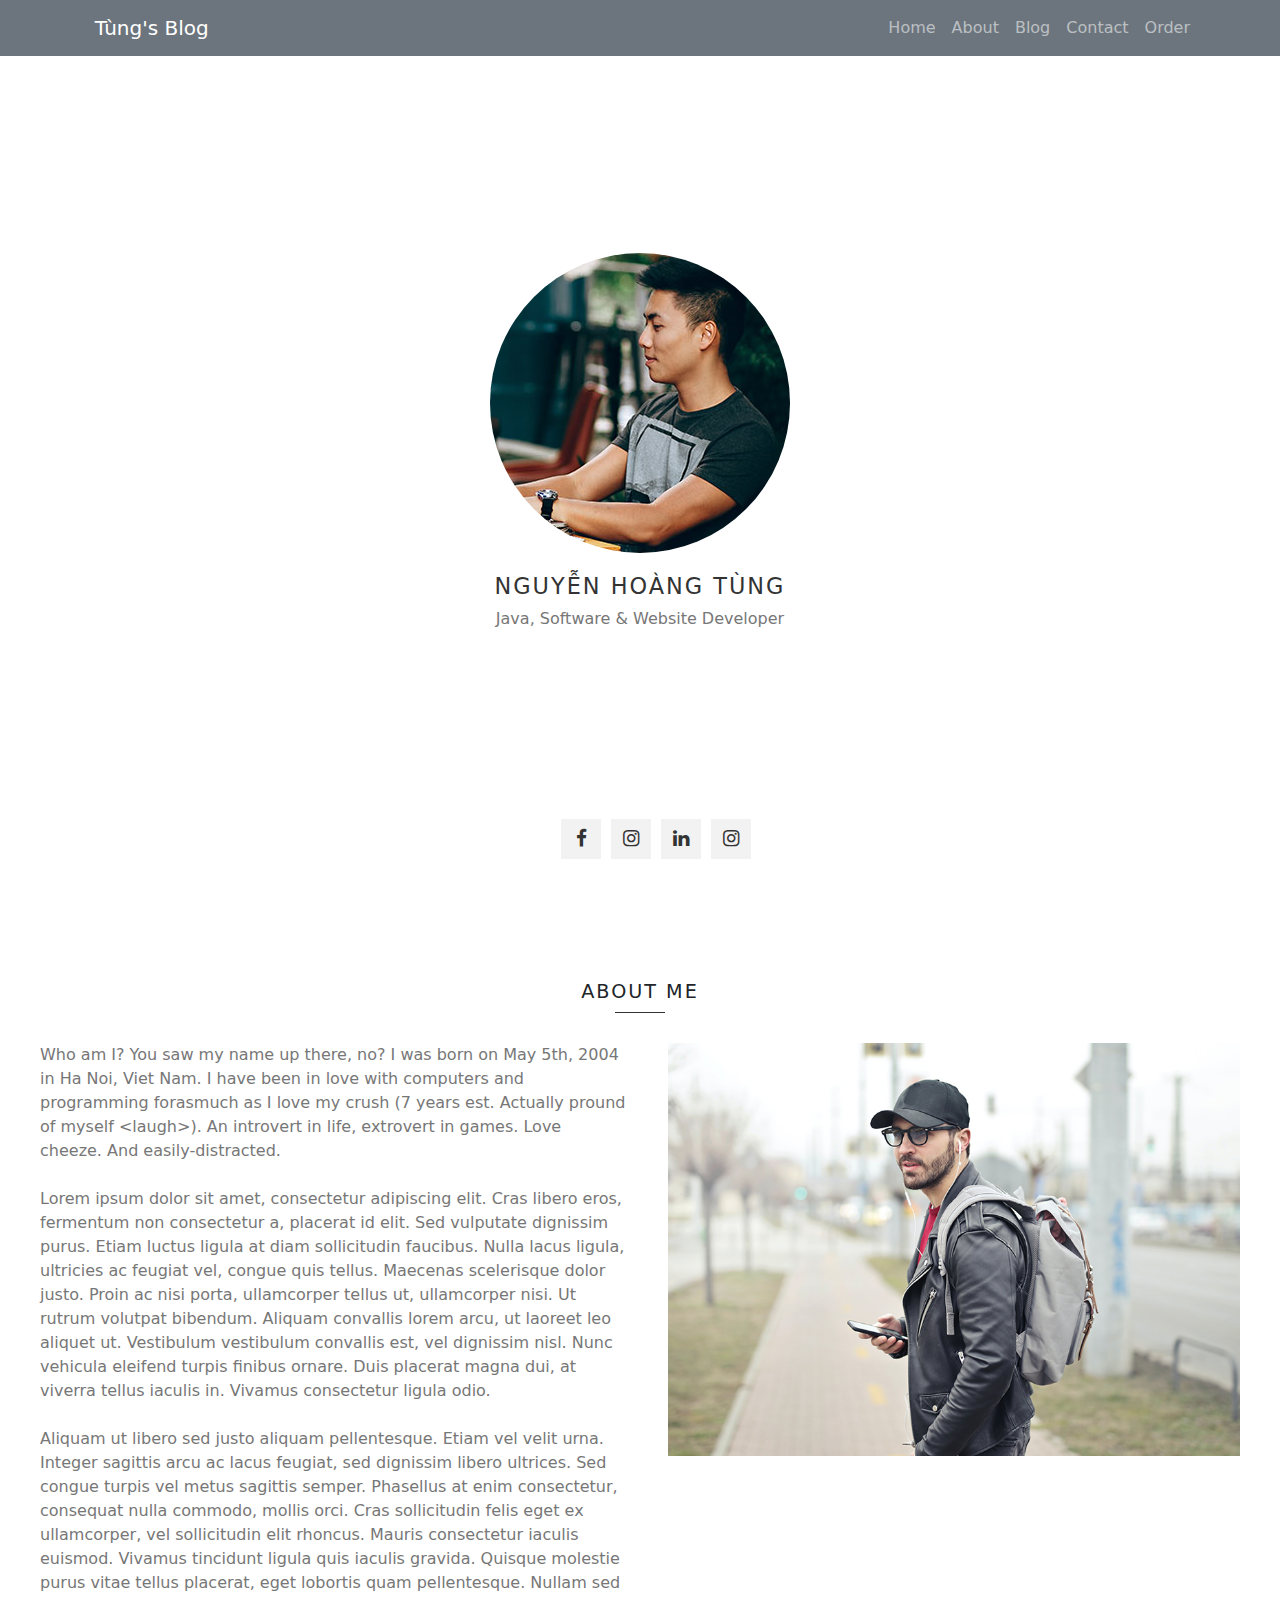
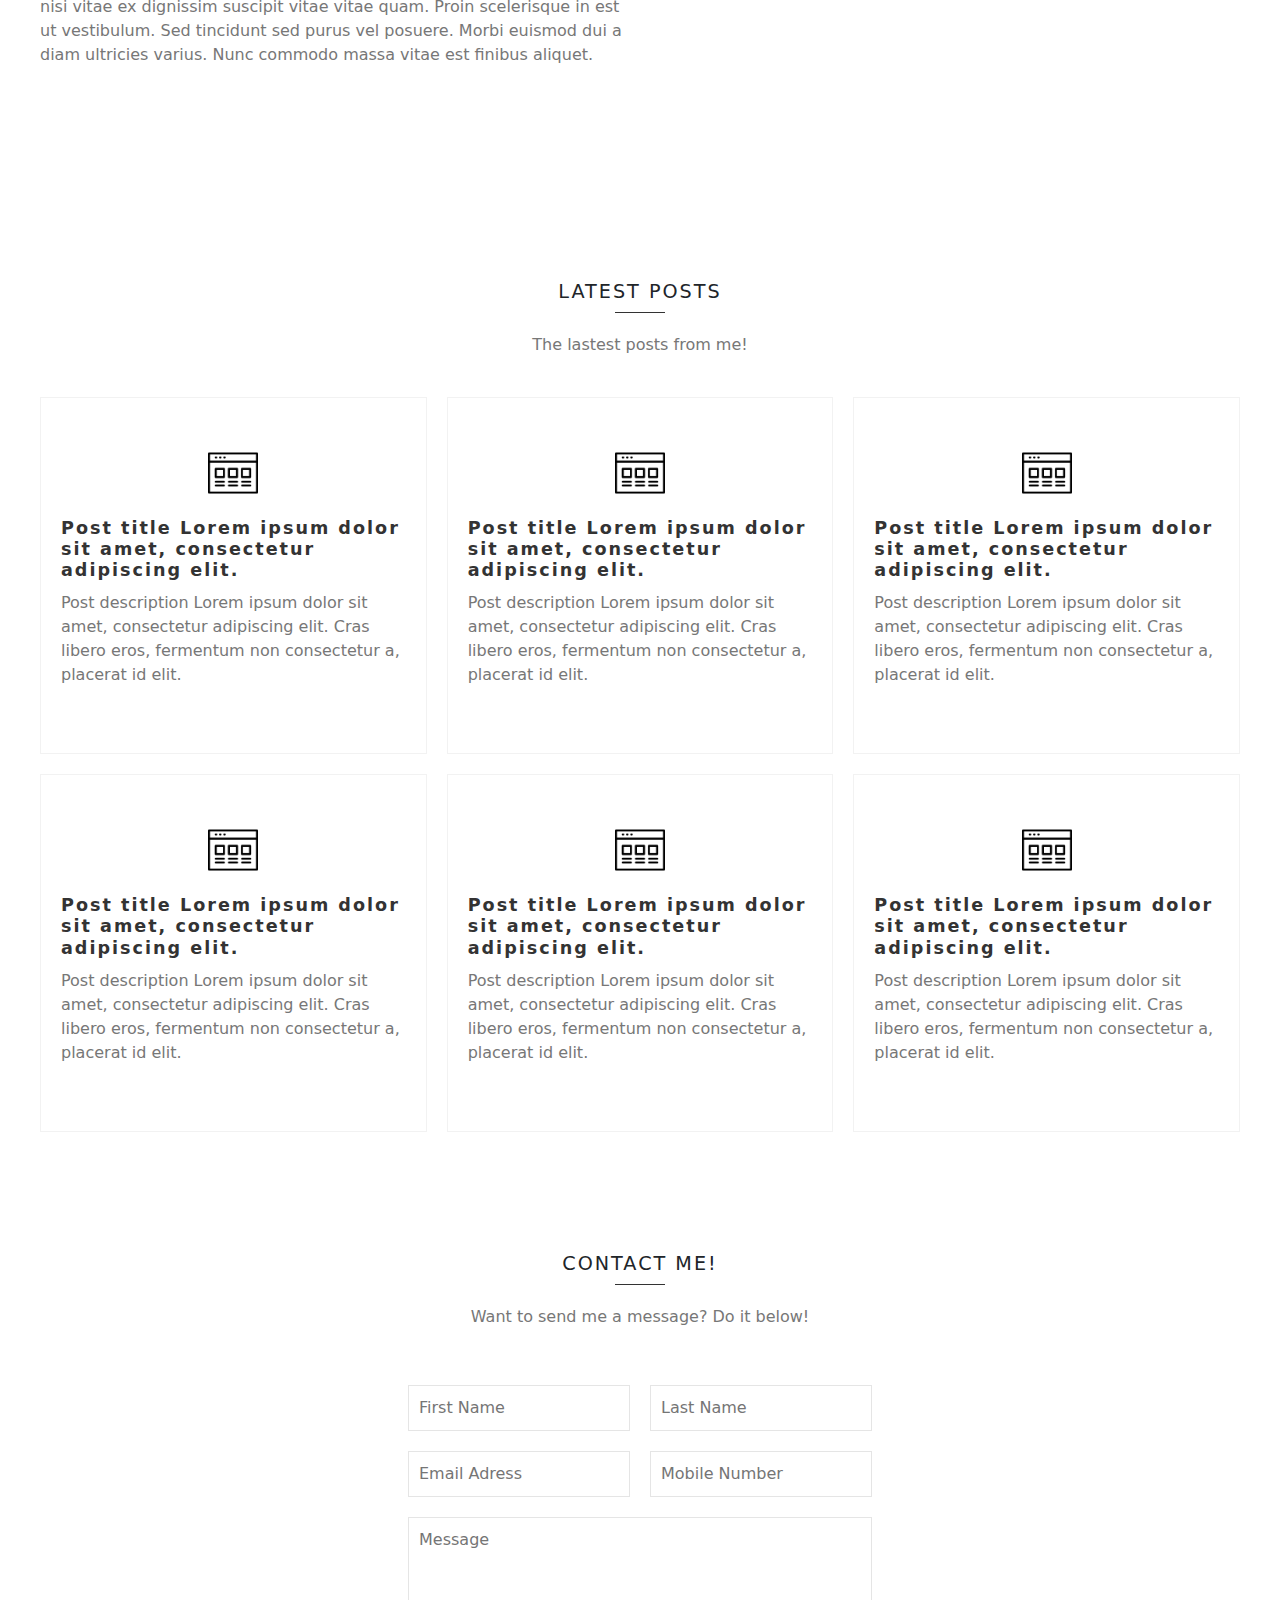
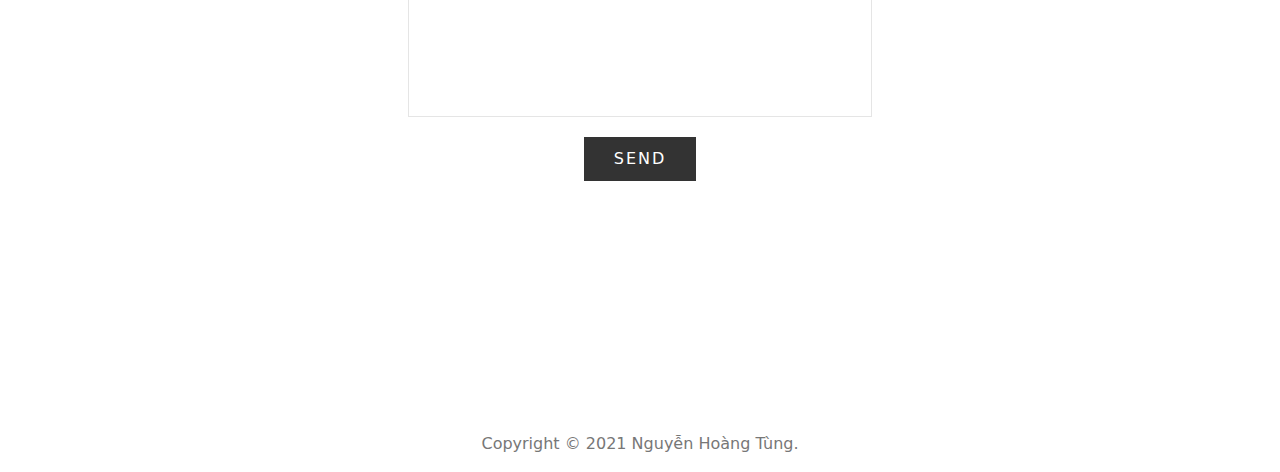
<file: index.html>
<!DOCTYPE html>
<html lang="en">
	<head>
		<meta charset="UTF-8">
		<meta http-equiv="X-UA-Compatible" content="IE=edge">
		<meta name="viewport" content="width=device-width, initial-scale=1.0">
        
		<link rel="stylesheet" href="https://cdnjs.cloudflare.com/ajax/libs/font-awesome/4.7.0/css/font-awesome.css"/>
		<link href="https://cdn.jsdelivr.net/npm/bootstrap@5.1.0/dist/css/bootstrap.min.css" rel="stylesheet">
		<link rel="stylesheet" href="assets/css/main.css">

		<script src="https://code.jquery.com/jquery-3.5.1.slim.min.js"></script>
		<script src="https://cdn.jsdelivr.net/npm/popper.js@1.16.1/dist/umd/popper.min.js"></script>
		<script src="https://stackpath.bootstrapcdn.com/bootstrap/4.5.2/js/bootstrap.min.js"></script>
        
		<title>Tùng's Blog</title>
	</head>
	<body>
		<nav class="navbar navbar-dark navbar-expand-sm bg-secondary fixed-top">
			<div class="container">
				<a href="/" class="navbar-brand">
					<i class="fas fa-blog"></i> &nbsp; Tùng's Blog </a>
				<button class="navbar-toggler" type="button" data-toggle="collapse" data-target="#navbarCollapse">
					<span class="navbar-toggler-icon"></span>
				</button>
				<div id="navbarCollapse" class="collapse navbar-collapse">
					<ul class="navbar-nav ms-auto">
						<li class="nav-item">
							<a href="#banner" class="nav-link"> Home </a>
						</li>
						<li class="nav-item">
							<a href="#about" class="nav-link"> About </a>
						</li>
						<li class="nav-item">
							<a href="#blog" class="nav-link"> Blog </a>
						</li>
						<li class="nav-item">
							<a href="#contact" class="nav-link"> Contact </a>
						</li>
                        <li class="nav-item">
							<a href="order.html" class="nav-link"> Order </a>
						</li>
					</ul>
				</div>
			</div>
		</nav>

        <div class="main">
            <section class="banner" id="banner">
                <div class="content">
                    <div class="imgBx">
                        <img src="assets/images/user.jpg" alt="Nguyễn Hoàng Tùng">
                    </div>
                    <h3>Nguyễn Hoàng Tùng</h3>
                    <p>Java, Software & Website Developer</p>
                    <ul class="socialMedia">
                        <li><a href="#"><i class="fa fa-facebook" aria-hidden="true"></i></a></li>
                        <li><a href="#"><i class="fa fa-instagram" aria-hidden="true"></i></a></li>
                        <li><a href="#"><i class="fa fa-linkedin" aria-hidden="true"></i></a></li>
                        <li><a href="#"><i class="fa fa-instagram" aria-hidden="true"></i></a></li>
                    </ul>
                </div>
            </section>

            <!-- About -->
            <section class="about adjust" id="about">
                <div class="title">
                    <h2>About me</h2>
                </div>
                <div class="content">
                    <div class="textBox">
                        <p> Who am I? You saw my name up there, no? I was born on May 5th, 2004 in Ha Noi, Viet Nam. I have been in love with computers and programming forasmuch as I love my crush (7 years est. Actually pround of myself &lt;laugh&gt;). An introvert in life, extrovert in games. Love cheeze. And easily-distracted.
                            <br><br>
                            Lorem ipsum dolor sit amet, consectetur adipiscing elit. Cras libero eros, fermentum non consectetur a, placerat id elit. Sed vulputate dignissim purus. Etiam luctus ligula at diam sollicitudin faucibus. Nulla lacus ligula, ultricies ac feugiat vel, congue quis tellus. Maecenas scelerisque dolor justo. Proin ac nisi porta, ullamcorper tellus ut, ullamcorper nisi. Ut rutrum volutpat bibendum. Aliquam convallis lorem arcu, ut laoreet leo aliquet ut. Vestibulum vestibulum convallis est, vel dignissim nisl. Nunc vehicula eleifend turpis finibus ornare. Duis placerat magna dui, at viverra tellus iaculis in. Vivamus consectetur ligula odio.
                            <br><br>
                            Aliquam ut libero sed justo aliquam pellentesque. Etiam vel velit urna. Integer sagittis arcu ac lacus feugiat, sed dignissim libero ultrices. Sed congue turpis vel metus sagittis semper. Phasellus at enim consectetur, consequat nulla commodo, mollis orci. Cras sollicitudin felis eget ex ullamcorper, vel sollicitudin elit rhoncus. Mauris consectetur iaculis euismod. Vivamus tincidunt ligula quis iaculis gravida. Quisque molestie purus vitae tellus placerat, eget lobortis quam pellentesque. Nullam sed nisi vitae ex dignissim suscipit vitae vitae quam. Proin scelerisque in est ut vestibulum. Sed tincidunt sed purus vel posuere. Morbi euismod dui a diam ultricies varius. Nunc commodo massa vitae est finibus aliquet.
                        </p>
                    </div>
                    <div class="imgBx">
                        <img src="assets/images/bg1.jpg" alt="Nguyễn Hoàng Tùng">
                    </div>
                </div>
            </section>

            <!-- Blog -->

            <section class="blog adjust" id="blog">
                <div class="title">
                    <h2>Latest posts</h2>
                    <p>The lastest posts from me!</p>
                </div>
                <div class="content">
                    <a href="" class="blogPost">
                        <img src="assets/images/blog.png">
                        <h2>Post title Lorem ipsum dolor sit amet, consectetur adipiscing elit.</h2>
                        <p>Post description Lorem ipsum dolor sit amet, consectetur adipiscing elit. Cras libero eros, fermentum non consectetur a, placerat id elit.</p>
                    </a>
                    <a href="" class="blogPost">
                        <img src="assets/images/blog.png">
                        <h2>Post title Lorem ipsum dolor sit amet, consectetur adipiscing elit.</h2>
                        <p>Post description Lorem ipsum dolor sit amet, consectetur adipiscing elit. Cras libero eros, fermentum non consectetur a, placerat id elit.</p>
                    </a>
                    <a href="" class="blogPost">
                        <img src="assets/images/blog.png">
                        <h2>Post title Lorem ipsum dolor sit amet, consectetur adipiscing elit.</h2>
                        <p>Post description Lorem ipsum dolor sit amet, consectetur adipiscing elit. Cras libero eros, fermentum non consectetur a, placerat id elit.</p>
                    </a>
                    <a href="" class="blogPost">
                        <img src="assets/images/blog.png">
                        <h2>Post title Lorem ipsum dolor sit amet, consectetur adipiscing elit.</h2>
                        <p>Post description Lorem ipsum dolor sit amet, consectetur adipiscing elit. Cras libero eros, fermentum non consectetur a, placerat id elit.</p>
                    </a>
                    <a href="" class="blogPost">
                        <img src="assets/images/blog.png">
                        <h2>Post title Lorem ipsum dolor sit amet, consectetur adipiscing elit.</h2>
                        <p>Post description Lorem ipsum dolor sit amet, consectetur adipiscing elit. Cras libero eros, fermentum non consectetur a, placerat id elit.</p>
                    </a>
                    <a href="" class="blogPost">
                        <img src="assets/images/blog.png">
                        <h2>Post title Lorem ipsum dolor sit amet, consectetur adipiscing elit.</h2>
                        <p>Post description Lorem ipsum dolor sit amet, consectetur adipiscing elit. Cras libero eros, fermentum non consectetur a, placerat id elit.</p>
                    </a>
                </div>
            </section>

            <!-- Contact -->
            <section class="contact adjust" id="contact">
                <div class="title">
                    <h2>Contact me!</h2>
                    <p>Want to send me a message? Do it below!</p>
                </div>
                <div class="contactForm">
                    <div class="row">
                        <input type="text" name="" placeholder="First Name">
                        <input type="text" name="" placeholder="Last Name">
                    </div>
                    <div class="row">
                        <input type="text" name="" placeholder="Email Adress">
                        <input type="text" name="" placeholder="Mobile Number">
                    </div>
                    <div class="row2">
                        <textarea placeholder="Message"></textarea>
                    </div>
                    <div class="row2">
                        <input type="submit" value="Send">
                    </div>
                </div>
            </section>
            <footer>
                <div class="copyright">
                   <p>Copyright &copy; 2021 Nguyễn Hoàng Tùng.</p> 
                </div>
            </footer>
        </div>
	</body>
</html>
</file>
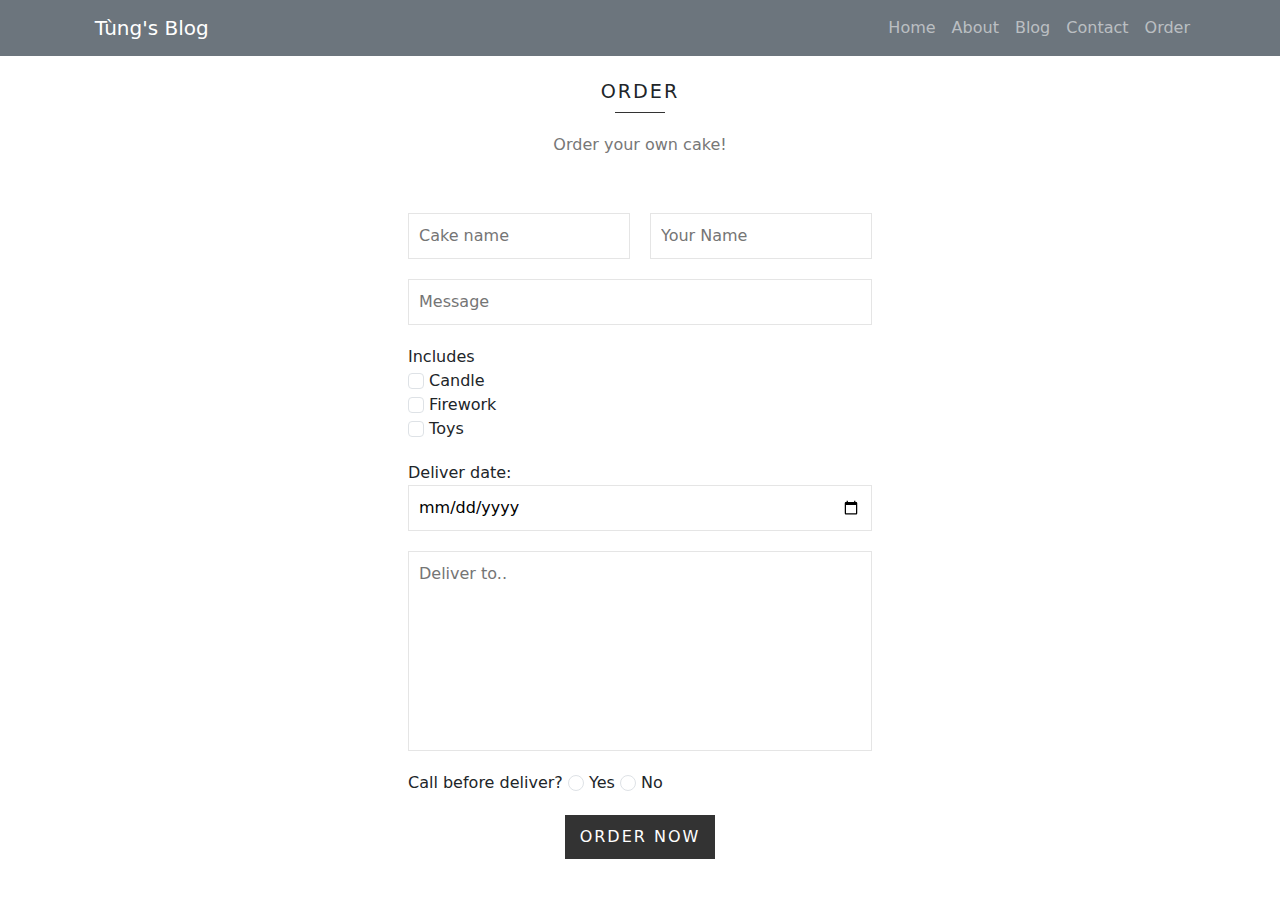
<file: order.html>
<!DOCTYPE html>
<html lang="en">
<head>
    <meta charset="UTF-8">
    <meta http-equiv="X-UA-Compatible" content="IE=edge">
    <meta name="viewport" content="width=device-width, initial-scale=1.0">
    <title>Document</title>

    <link rel="stylesheet" href="https://cdnjs.cloudflare.com/ajax/libs/font-awesome/4.7.0/css/font-awesome.css"/>
    <link href="https://cdn.jsdelivr.net/npm/bootstrap@5.1.0/dist/css/bootstrap.min.css" rel="stylesheet">
    <link rel="stylesheet" href="assets/css/main.css">

    <script src="https://code.jquery.com/jquery-3.5.1.slim.min.js"></script>
    <script src="https://cdn.jsdelivr.net/npm/popper.js@1.16.1/dist/umd/popper.min.js"></script>
    <script src="https://stackpath.bootstrapcdn.com/bootstrap/4.5.2/js/bootstrap.min.js"></script>

</head>
<body>
    <nav class="navbar navbar-dark navbar-expand-sm bg-secondary fixed-top">
        <div class="container">
            <a href="/" class="navbar-brand">
                <i class="fas fa-blog"></i> &nbsp; Tùng's Blog </a>
            <button class="navbar-toggler" type="button" data-toggle="collapse" data-target="#navbarCollapse">
                <span class="navbar-toggler-icon"></span>
            </button>
            <div id="navbarCollapse" class="collapse navbar-collapse">
                <ul class="navbar-nav ms-auto">
                    <li class="nav-item">
                        <a href="index.html#banner" class="nav-link"> Home </a>
                    </li>
                    <li class="nav-item">
                        <a href="index.html#about" class="nav-link"> About </a>
                    </li>
                    <li class="nav-item">
                        <a href="index.html#blog" class="nav-link"> Blog </a>
                    </li>
                    <li class="nav-item">
                        <a href="index.html#contact" class="nav-link"> Contact </a>
                    </li>
                    <li class="nav-item">
                        <a href="order.html" class="nav-link"> Order </a>
                    </li>
                </ul>
            </div>
        </div>
    </nav>
    <section class="order adjust" id="order">
        <div class="title">
            <h2>Order</h2>
            <p>Order your own cake!</p>
        </div>
        <div class="orderForm">
            <div class="row">
                <input type="text" name="" placeholder="Cake name">
                <input type="text" name="" placeholder="Your Name">
            </div>
            <div class="row2">
                <input type="text" name="" placeholder="Message">
            </div>
            <div class="row3">
                <label for="includes">Includes</label><br>
                <input class="form-check-input" type="checkbox" id="Candle" name="Candle" value="Candle">
                <label class="form-check-label" for="Candle"> Candle</label><br>
                <input class="form-check-input" type="checkbox" id="Firework" name="Firework" value="Firework">
                <label class="form-check-label" for="Firework"> Firework</label><br>
                <input class="form-check-input" type="checkbox" id="Toys" name="Toys" value="Toys">
                <label class="form-check-label" for="Toys"> Toys</label>
            </div>
            <div class="row3">
                <label for="deliverdate">Deliver date:</label>
                <input type="date" id="deliverdate" name="deliverdate">
            </div>
            <div class="row2">
                <textarea placeholder="Deliver to.."></textarea>
            </div>
            <div class="row3">
                <label class="form-check-label" for="call">Call before deliver?</label>
                <input class="form-check-input" type="radio" id="yes" name="call" value="yes">
                <label class="form-check-label" for="yes">Yes</label>
                <input class="form-check-input" type="radio" id="no" name="call" value="no">
                <label class="form-check-label" for="no">No</label>
            </div>
            <div class="row2">
                <input type="submit" value="Order now">
            </div>
        </div>
    </section>
</body>
</html>
</file>
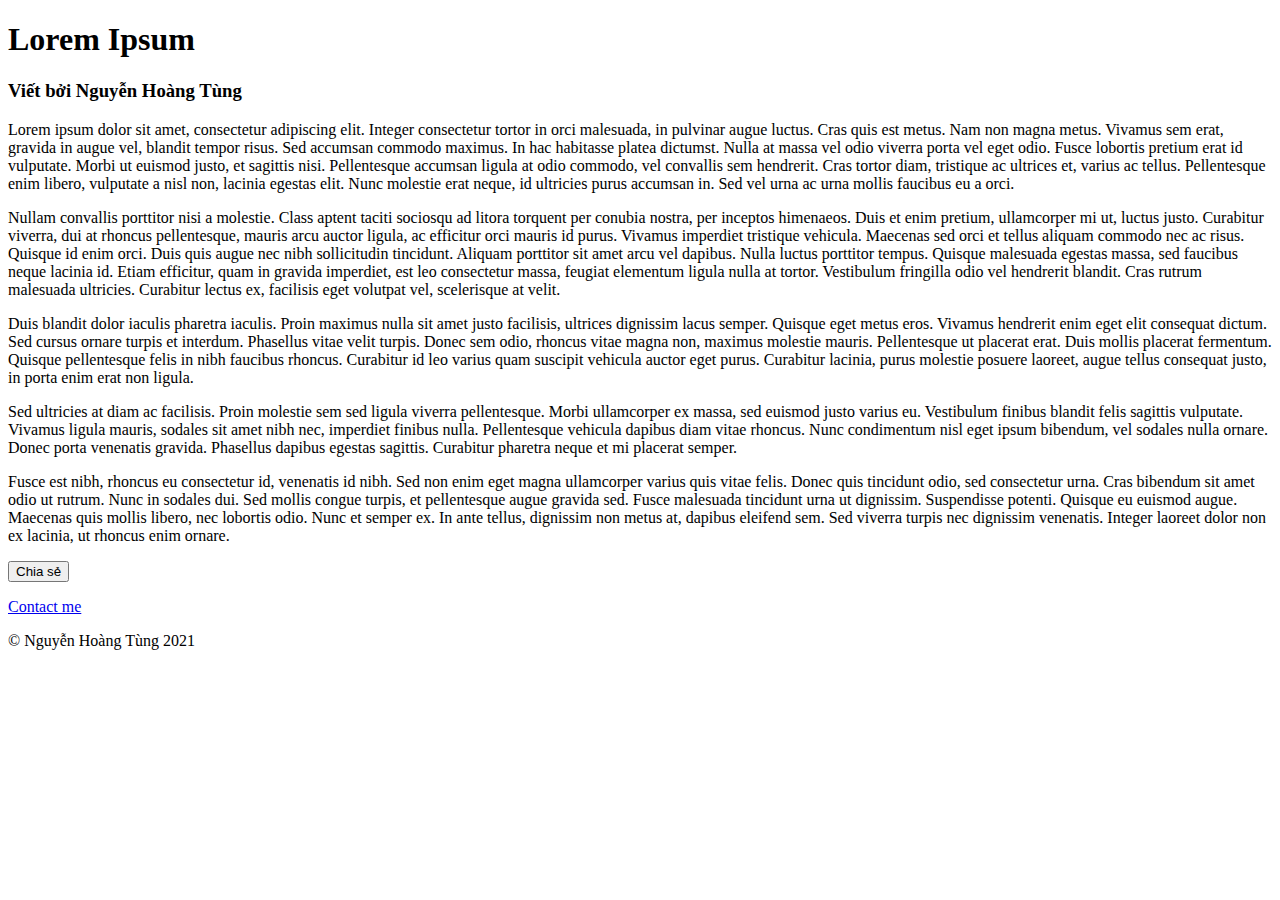
<file: blog/lorem-ipsum.html>
<!DOCTYPE html>
<html lang="vi">

<head>
    <meta charset="UTF-8">
    <meta name="viewport" content="width=device-width, initial-scale=1.0">
    <script src="/assets/js/main.js"></script>
    <title>Lorem Ipsum</title>
</head>

<body>
    <header>
        <h1>Lorem Ipsum</h1>
        <h3>Viết bởi Nguyễn Hoàng Tùng</h3>
    </header>
    <main>
        <p>Lorem ipsum dolor sit amet, consectetur adipiscing elit. Integer consectetur tortor in orci malesuada, in pulvinar augue luctus. Cras quis est metus. Nam non magna metus. Vivamus sem erat, gravida in augue vel, blandit tempor risus. Sed accumsan
            commodo maximus. In hac habitasse platea dictumst. Nulla at massa vel odio viverra porta vel eget odio. Fusce lobortis pretium erat id vulputate. Morbi ut euismod justo, et sagittis nisi. Pellentesque accumsan ligula at odio commodo, vel convallis
            sem hendrerit. Cras tortor diam, tristique ac ultrices et, varius ac tellus. Pellentesque enim libero, vulputate a nisl non, lacinia egestas elit. Nunc molestie erat neque, id ultricies purus accumsan in. Sed vel urna ac urna mollis faucibus
            eu a orci.
        </p>
        <p>Nullam convallis porttitor nisi a molestie. Class aptent taciti sociosqu ad litora torquent per conubia nostra, per inceptos himenaeos. Duis et enim pretium, ullamcorper mi ut, luctus justo. Curabitur viverra, dui at rhoncus pellentesque, mauris
            arcu auctor ligula, ac efficitur orci mauris id purus. Vivamus imperdiet tristique vehicula. Maecenas sed orci et tellus aliquam commodo nec ac risus. Quisque id enim orci. Duis quis augue nec nibh sollicitudin tincidunt. Aliquam porttitor
            sit amet arcu vel dapibus. Nulla luctus porttitor tempus. Quisque malesuada egestas massa, sed faucibus neque lacinia id. Etiam efficitur, quam in gravida imperdiet, est leo consectetur massa, feugiat elementum ligula nulla at tortor. Vestibulum
            fringilla odio vel hendrerit blandit. Cras rutrum malesuada ultricies. Curabitur lectus ex, facilisis eget volutpat vel, scelerisque at velit.</p>
        <p>Duis blandit dolor iaculis pharetra iaculis. Proin maximus nulla sit amet justo facilisis, ultrices dignissim lacus semper. Quisque eget metus eros. Vivamus hendrerit enim eget elit consequat dictum. Sed cursus ornare turpis et interdum. Phasellus
            vitae velit turpis. Donec sem odio, rhoncus vitae magna non, maximus molestie mauris. Pellentesque ut placerat erat. Duis mollis placerat fermentum. Quisque pellentesque felis in nibh faucibus rhoncus. Curabitur id leo varius quam suscipit
            vehicula auctor eget purus. Curabitur lacinia, purus molestie posuere laoreet, augue tellus consequat justo, in porta enim erat non ligula.</p>
        <p>Sed ultricies at diam ac facilisis. Proin molestie sem sed ligula viverra pellentesque. Morbi ullamcorper ex massa, sed euismod justo varius eu. Vestibulum finibus blandit felis sagittis vulputate. Vivamus ligula mauris, sodales sit amet nibh
            nec, imperdiet finibus nulla. Pellentesque vehicula dapibus diam vitae rhoncus. Nunc condimentum nisl eget ipsum bibendum, vel sodales nulla ornare. Donec porta venenatis gravida. Phasellus dapibus egestas sagittis. Curabitur pharetra neque
            et mi placerat semper.</p>
        <p>Fusce est nibh, rhoncus eu consectetur id, venenatis id nibh. Sed non enim eget magna ullamcorper varius quis vitae felis. Donec quis tincidunt odio, sed consectetur urna. Cras bibendum sit amet odio ut rutrum. Nunc in sodales dui. Sed mollis
            congue turpis, et pellentesque augue gravida sed. Fusce malesuada tincidunt urna ut dignissim. Suspendisse potenti. Quisque eu euismod augue. Maecenas quis mollis libero, nec lobortis odio. Nunc et semper ex. In ante tellus, dignissim non
            metus at, dapibus eleifend sem. Sed viverra turpis nec dignissim venenatis. Integer laoreet dolor non ex lacinia, ut rhoncus enim ornare.</p>
    </main>

    <footer>
        <button onclick="share()">Chia sẻ</button>
        <p>
            <a href="mailto:tungnhfx09175@funix.edu.vn">Contact me</a>
        </p>
        <p>&copy; Nguyễn Hoàng Tùng 2021</p>
    </footer>
</body>

</html>
</file>
<file: assets/css/main.css>
body {
    overflow-x: hidden;
}

.main {
    position: absolute;
    width: 100%;
    min-height: 100vh;
}

section {
    position: relative;
    min-height: 100vh;
}

.banner {
    display: flex;
    justify-content: center;
    align-items: center;
    padding: 0 20px;
}

.banner .content {
    display: flex;
    flex-direction: column;
    align-items: center;
    justify-content: center;
}

.banner .imgBx {
    position: relative;
    width: 300px;
    height: 300px;
    overflow: hidden;
    border-radius: 50%;
    margin-bottom: 20px;
}

.banner .imgBx img {
    position: absolute;
    top: 0;
    left: 0;
    width: 100%;
    height: 100%;
    object-fit: cover;
}

h3 {
    position: relative;
    font-size: 1.4em;
    letter-spacing: 2px;
    text-transform: uppercase;
    color: #333;
}

p {
    color: #777;
}

.socialMedia {
    position: absolute;
    bottom: 20px;
    display: flex;
}

.socialMedia li {
    list-style: none;
}

.socialMedia li a {
    display: inline-block;
    width: 40px;
    height: 40px;
    background: rgba(0, 0, 0, 0.05);
    margin: 5px;
    display: flex;
    justify-content: center;
    align-items: center;
    text-decoration: none;
    color: #333;
    font-size: 1.2em;
}

.socialMedia li a:hover {
    background: #333;
    color: #fff;
}

.adjust {
    position: relative;
    min-height: 100vh;
    padding: 0 40px;
    padding-top: 80px;
    display: inline-block;
}

.title {
    width: 100%;
    text-align: center;
}

.title h2 {
    position: relative;
    text-transform: uppercase;
    letter-spacing: 2px;
    font-size: 1.2em;
    margin-bottom: 30px;
}

.title h2::before {
    content: '';
    position: absolute;
    left: 50%;
    transform: translateX(-50%);
    bottom: -10px;
    width: 50px;
    height: 1px;
    background: #333;
}

.about .content {
    display: flex;
    justify-content: space-between;
    margin-top: 40px;
}

.about .content .textBox {
    width: 49%;
    min-width: 49%;
}

.about .content .imgBx {
    margin-left: 40px;
}

.about .content .imgBx img {
    max-width: 100%;
}

.blog .content {
    display: grid;
    grid-template-columns: repeat(3,1fr);
    gap: 20px;
    margin: 40px 0;
}

.blog .content .blogPost {
    border: 1px solid rgba(0, 0, 0, 0.05);
    padding: 50px 20px;
    display: flex;
    justify-content: center;
    align-items: center;
    flex-direction: column;
    text-decoration: none;
    color: #333;
}

.blog .content .blogPost img {
    max-width: 50px;
}

.blog .content .blogPost h2 {
    font-size: 1.1em;
    margin-top: 20px;
    margin-bottom: 10px;
    font-weight: 600;
    text-align: left;
    letter-spacing: 2px;
}

.contact {
    display: flex;
    justify-self: center;
    align-items: center;
    flex-direction: column;
}

.contact .contactForm {
    position: relative;
    width: 100%;
    max-width: 700px;
    margin-top: 20px;
}

.contact .contactForm .row {
    width: 100%;
    display: grid;
    grid-template-columns: repeat(2, 1fr);
    gap: 20px;
    margin: 0;
    margin-top: 20px;
}

.contact .contactForm .row2 {
    width: 100%;
    display: flex;
    justify-content: center;
    align-items: center;
    margin-top: 20px;
}

.contact .contactForm .row input, .contact .contactForm .row2 textarea {
    width: 100%;
    padding: 10px;
    border: none;
    outline: none;
    font-size: 16px;
    border: 1px solid rgba(0, 0, 0, 0.1);
}

.contact .contactForm .row2 textarea {
    resize: none;
    height: 200px;
}

.contact .contactForm .row2 input[type="submit"] {
    background: #333;
    color: #fff;
    padding: 10px 30px;
    display: inline-block;
    font-weight: 500;
    letter-spacing: 2px;
    cursor: pointer;
    font-size: 16px;
    text-transform: uppercase;
    max-width: 150px;
    border: none;
}

/* Order */
.order {
    display: flex;
    justify-self: center;
    align-items: center;
    flex-direction: column;
}

.order .orderForm {
    position: relative;
    width: 100%;
    max-width: 700px;
    margin-top: 20px;
}

.order .orderForm .row {
    width: 100%;
    display: grid;
    grid-template-columns: repeat(2, 1fr);
    gap: 20px;
    margin: 0;
    margin-top: 20px;
}

.order .orderForm .row2 {
    width: 100%;
    display: flex;
    justify-content: center;
    align-items: center;
    margin-top: 20px;
}

.order .orderForm .row3 {
    width: 100%;
    margin-top: 20px;
}

.order .orderForm .row input,
.order .orderForm .row2 input,
.order .orderForm .row3 input:not(input[class="form-check-input"]),
.order .orderForm .row2 textarea {
    width: 100%;
    padding: 10px;
    border: none;
    outline: none;
    font-size: 16px;
    border: 1px solid rgba(0, 0, 0, 0.1);
}

.order .orderForm .row2 textarea {
    resize: none;
    height: 200px;
}

.order .orderForm .row2 input[type="submit"] {
    background: #333;
    color: #fff;
    display: inline-block;
    font-weight: 500;
    letter-spacing: 2px;
    cursor: pointer;
    font-size: 16px;
    text-transform: uppercase;
    max-width: 150px;
    border: none;
    text-align: center;
}

.copyright {
    position: absolute;
    left: 0;
    bottom: 0;
    width: 100%;
    text-align: center;
}

@media (max-width: 992px) {
    .banner .imgBx {
        width: 250px;
        height: 250px;
    }

    .banner h3, .banner p {
        text-align: center;
    }

    .adjust {
        padding: 0 20px;
        padding-top: 80px;
    }

    .about .content {
        flex-direction: column;
    }

    .about .content .textBox {
        width: 100%;
        min-width: 100%;
    }

    .about .content .imgBx {
        margin-left: 0;
        margin-top: 20px;
    }

    .blog .content {
        grid-template-columns: repeat(2, 1fr);
    }
}

@media (max-width: 767px) {
    .blog .content {
        grid-template-columns: repeat(1, 1fr);
    }

    .order {
        margin-bottom: 100px;
    }

    .order .orderForm .row {
        grid-template-columns: repeat(1, 1fr);
    }

    .order {
        margin-bottom: 100px;
    }

    .order .orderForm .row {
        grid-template-columns: repeat(1, 1fr);
    }
}
</file>
